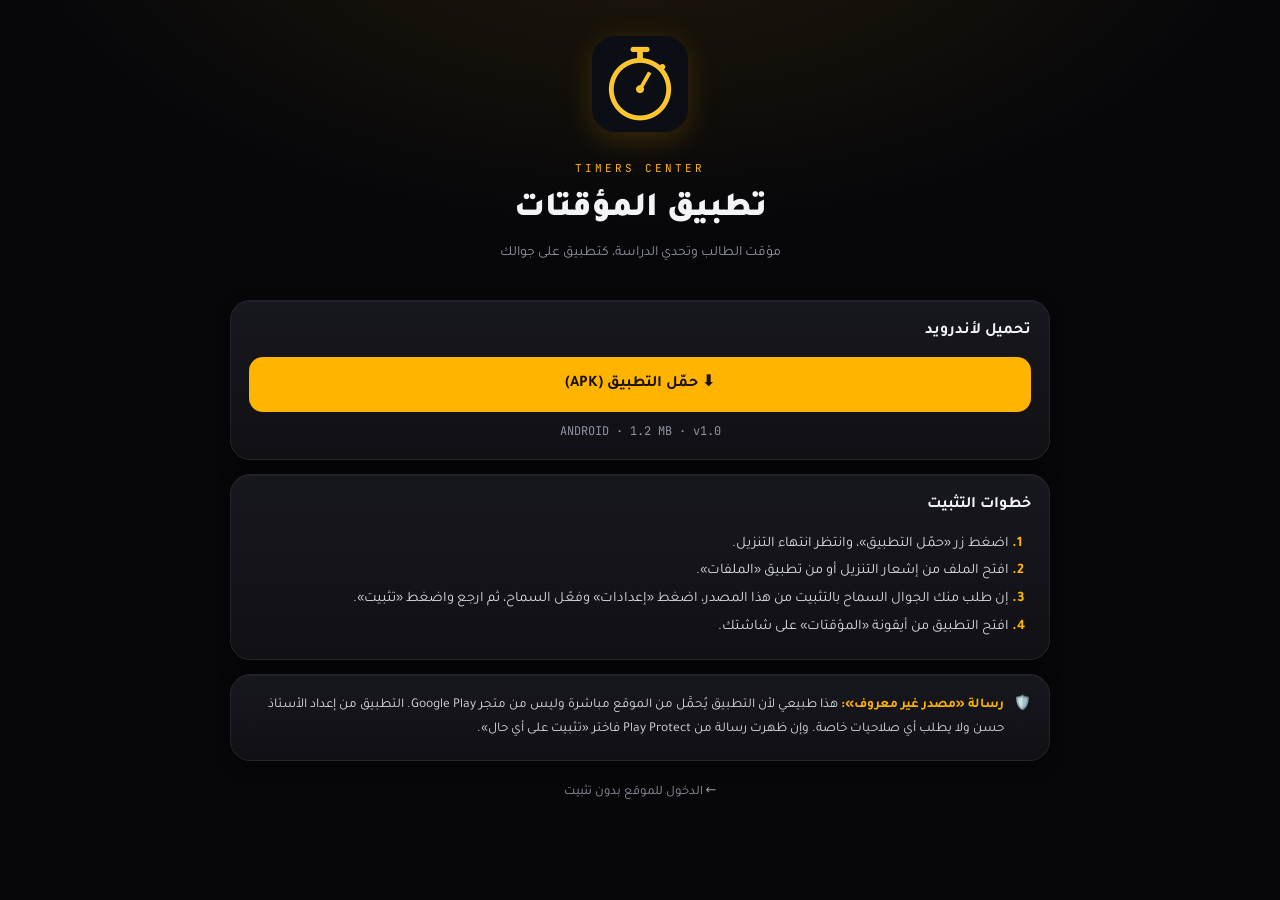
<file: download.html>
<!DOCTYPE html>
<html lang="ar" dir="rtl">
<head>
<meta charset="UTF-8">
<meta name="viewport" content="width=device-width, initial-scale=1.0, viewport-fit=cover">
<title>تحميل تطبيق المؤقتات</title>
<link rel="icon" href="favicon.svg" type="image/svg+xml">
<link rel="manifest" href="manifest.json">
<meta name="theme-color" content="#000000">
<link rel="apple-touch-icon" href="apple-touch-icon.png">
<link rel="preconnect" href="https://fonts.googleapis.com">
<link href="https://fonts.googleapis.com/css2?family=Tajawal:wght@400;500;700;900&family=JetBrains+Mono:wght@500;700&display=swap" rel="stylesheet">
<style>
  :root{ --bg:#000; --panel:#131316; --amber:#ffb400; --muted:#8b8d99; --border:#26262d; --green:#2ecc71; }
  *{ box-sizing:border-box; -webkit-tap-highlight-color:transparent; }
  html,body{ margin:0; }
  body{
    background:var(--bg); color:#f2f4f8; font-family:'Tajawal',sans-serif; min-height:100vh;
    padding:calc(24px + env(safe-area-inset-top,0px)) 20px calc(32px + env(safe-area-inset-bottom,0px));
    background-image:radial-gradient(ellipse at 50% -10%, rgba(255,180,0,.12), transparent 55%);
  }
  .wrap{ max-width:460px; margin:0 auto; }
  .hero{ text-align:center; padding:12px 0 22px; }
  .hero img{ width:96px; height:96px; border-radius:24px; box-shadow:0 8px 30px rgba(255,180,0,.18); }
  .eyebrow{ font-family:'JetBrains Mono',monospace; font-size:11px; letter-spacing:3px; color:var(--amber); margin-top:16px; }
  h1{ margin:6px 0 4px; font-size:28px; font-weight:900; }
  .sub{ color:var(--muted); font-size:14px; margin:0; }
  .card{ background:var(--panel); border:1px solid var(--border); border-radius:20px; padding:18px; margin-top:14px; }
  .card h2{ margin:0 0 12px; font-size:16px; font-weight:700; }
  .btn{
    display:flex; align-items:center; justify-content:center; gap:8px; width:100%;
    border:0; border-radius:14px; padding:15px 18px; font-family:inherit; font-size:16px; font-weight:700;
    text-decoration:none; cursor:pointer;
  }
  .btn.primary{ background:var(--amber); color:#1a1200; }
  .btn.ghost{ background:transparent; color:var(--amber); border:1px solid var(--amber); margin-top:10px; }
  .btn[hidden]{ display:none; }
  .meta{ text-align:center; color:var(--muted); font-size:12px; margin-top:10px; font-family:'JetBrains Mono',monospace; }
  ol{ margin:0; padding:0 22px 0 0; color:#d9dbe3; font-size:14.5px; line-height:1.9; }
  ol li::marker{ color:var(--amber); font-weight:700; }
  .note{ display:flex; gap:10px; align-items:flex-start; font-size:13.5px; color:#d9dbe3; line-height:1.8; }
  .note b{ color:var(--amber); }
  .ok{ color:var(--green); text-align:center; font-weight:700; margin:10px 0 0; font-size:14px; }
  .ios{ display:none; }
  .is-ios .ios{ display:block; }
  .is-ios .android-only{ display:none; }
  a.back{ display:block; text-align:center; color:var(--muted); font-size:13px; margin-top:22px; text-decoration:none; }
</style>
<link rel="stylesheet" href="theme.css">
</head>
<body>
<div class="wrap">

  <div class="hero">
    <img src="icon-192.png" alt="">
    <div class="eyebrow">TIMERS CENTER</div>
    <h1>تطبيق المؤقتات</h1>
    <p class="sub">مؤقت الطالب وتحدي الدراسة، كتطبيق على جوالك</p>
  </div>

  <!-- أندرويد -->
  <div class="card android-only">
    <h2>تحميل لأندرويد</h2>
    <a class="btn primary" id="apkBtn"
       href="https://github.com/Hassanodaey1/time/releases/download/v1.0/almuaqqitat-signed.apk">
      ⬇️ حمّل التطبيق (APK)
    </a>
    <button class="btn ghost" id="installBtn" hidden>📲 أو ثبّته مباشرة من المتصفح</button>
    <div class="ok" id="installedMsg" hidden>✅ التطبيق مثبّت على جهازك</div>
    <div class="meta">ANDROID · 1.2 MB · v1.0</div>
  </div>

  <div class="card android-only">
    <h2>خطوات التثبيت</h2>
    <ol>
      <li>اضغط زر «حمّل التطبيق»، وانتظر انتهاء التنزيل.</li>
      <li>افتح الملف من إشعار التنزيل أو من تطبيق «الملفات».</li>
      <li>إن طلب منك الجوال السماح بالتثبيت من هذا المصدر، اضغط «إعدادات» وفعّل السماح، ثم ارجع واضغط «تثبيت».</li>
      <li>افتح التطبيق من أيقونة «المؤقتات» على شاشتك.</li>
    </ol>
  </div>

  <div class="card android-only">
    <div class="note">
      <span>🛡️</span>
      <span><b>رسالة «مصدر غير معروف»:</b> هذا طبيعي لأن التطبيق يُحمَّل من الموقع مباشرة وليس من متجر Google Play. التطبيق من إعداد الأستاذ حسن ولا يطلب أي صلاحيات خاصة. وإن ظهرت رسالة من Play Protect فاختر «تثبيت على أي حال».</span>
    </div>
  </div>

  <!-- آيفون -->
  <div class="card ios">
    <h2>التثبيت على آيفون</h2>
    <ol>
      <li>افتح هذه الصفحة في متصفح <b>Safari</b>.</li>
      <li>اضغط زر المشاركة (المربع والسهم للأعلى).</li>
      <li>اختر «إضافة إلى الشاشة الرئيسية».</li>
      <li>اضغط «إضافة»، وستظهر الأيقونة بين تطبيقاتك.</li>
    </ol>
  </div>

  <a class="back" href="index.html">← الدخول للموقع بدون تثبيت</a>
</div>

<script>
(function(){
  var ua = navigator.userAgent || "";
  var isIOS = /iPad|iPhone|iPod/.test(ua) || (navigator.platform === "MacIntel" && navigator.maxTouchPoints > 1);
  if (isIOS) document.documentElement.classList.add("is-ios");

  var installBtn = document.getElementById("installBtn");
  var installedMsg = document.getElementById("installedMsg");
  var deferred = null;

  var standalone = window.matchMedia("(display-mode: standalone)").matches || window.navigator.standalone === true;
  if (standalone) installedMsg.hidden = false;

  window.addEventListener("beforeinstallprompt", function(e){
    e.preventDefault();
    deferred = e;
    installBtn.hidden = false;
  });
  installBtn.addEventListener("click", function(){
    if (!deferred) return;
    deferred.prompt();
    deferred.userChoice.finally(function(){ deferred = null; installBtn.hidden = true; });
  });
  window.addEventListener("appinstalled", function(){
    installBtn.hidden = true;
    installedMsg.hidden = false;
  });
})();
</script>
</body>
</html>
</file>
<file: theme.css>
/* ==========================================================
   theme.css — طبقة التصميم الموحدة لكل صفحات «مركز المؤقتات»
   تُحمَّل بعد style الداخلي لكل صفحة، فتعيد تعريف الألوان والمسافات
   والأزرار والنوافذ بدون لمس أي كود جافاسكربت.
   ========================================================== */
:root{
  /* أسطح متدرجة بدل أسود مسطح: الخلفية أعمق من البطاقة، والبطاقة أعمق من العنصر داخلها */
  --bg:#07070a;
  --panel:#101015;
  --panel-2:#17171e;
  --border:#24242e;
  --muted:#9094a3;
  --text:#f3f4f8;

  /* مقياس موحد للزوايا والظلال */
  --r-sm:10px; --r-md:14px; --r-lg:20px; --r-xl:26px;
  --shadow-1:0 1px 0 rgba(255,255,255,.04) inset, 0 6px 18px rgba(0,0,0,.35);
  --shadow-2:0 1px 0 rgba(255,255,255,.05) inset, 0 18px 48px rgba(0,0,0,.55);
  --ring:0 0 0 3px color-mix(in srgb, var(--accent, var(--amber, #ffb400)) 35%, transparent);
  --ease:cubic-bezier(.2,.8,.2,1);
}

html{ color-scheme:dark; -webkit-text-size-adjust:100%; }
body{
  background:
    radial-gradient(900px 480px at 50% -12%, color-mix(in srgb, var(--accent, var(--amber, #ffb400)) 11%, transparent), transparent 70%),
    var(--bg);
  background-attachment:fixed;
  color:var(--text);
  font-family:'Tajawal',system-ui,sans-serif;
  line-height:1.6;
  text-rendering:optimizeLegibility;
  -webkit-font-smoothing:antialiased;
}
::selection{ background:color-mix(in srgb, var(--accent, var(--amber, #ffb400)) 40%, transparent); }

/* ---------- البطاقات والأقسام ---------- */
.card, .bento-card, .ch-card, .stu-row, .pattern-box, .player-card, .lb-row, .rank-row{
  background:linear-gradient(180deg, var(--panel-2), var(--panel));
  border:1px solid var(--border);
  border-radius:var(--r-lg);
  box-shadow:var(--shadow-1);
}
.bento-card{ transition:transform .25s var(--ease), border-color .25s var(--ease); }
.bento-card:active{ transform:scale(.985); }
@media (hover:hover){
  .bento-card:hover{ border-color:color-mix(in srgb, var(--accent, var(--amber, #ffb400)) 45%, var(--border)); }
}

/* ---------- النوافذ المنبثقة ---------- */
.overlay, .calc-overlay, .board-overlay{
  background:rgba(4,4,7,.72);
  -webkit-backdrop-filter:blur(10px); backdrop-filter:blur(10px);
}
.modal, .calc-modal, .tp-modal, .board-modal, .profile-modal, .water-modal, .net-modal, .notebook-modal{
  background:linear-gradient(180deg, var(--panel-2), var(--panel));
  border:1px solid var(--border);
  border-radius:var(--r-xl);
  box-shadow:var(--shadow-2);
}

/* ---------- الأزرار ---------- */
button, .btn, .game-btn, .preset-btn, .tp-btn, .mode-btn, .hub-btn, .back-btn, .theme-btn{
  font-family:inherit;
  transition:transform .15s var(--ease), background-color .2s var(--ease), border-color .2s var(--ease), opacity .2s;
  touch-action:manipulation;
}
button:active:not(:disabled){ transform:scale(.97); }
button:disabled{ opacity:.45; cursor:not-allowed; }
.preset-btn, .mode-btn, .back-btn, .hub-btn, .time-picker-btn{
  background:var(--panel-2);
  border:1px solid var(--border);
  border-radius:var(--r-md);
}

/* ---------- الحقول ---------- */
input, select, textarea{
  font-family:inherit;
  background:var(--bg);
  color:var(--text);
  border:1px solid var(--border);
  border-radius:var(--r-md);
  transition:border-color .2s var(--ease), box-shadow .2s var(--ease);
}
input::placeholder, textarea::placeholder{ color:color-mix(in srgb, var(--muted) 70%, transparent); }
input:focus, select:focus, textarea:focus{
  outline:none;
  border-color:var(--accent, var(--amber, #ffb400));
  box-shadow:var(--ring);
}

/* ---------- إمكانية الوصول ---------- */
:focus-visible{ outline:2px solid var(--accent, var(--amber, #ffb400)); outline-offset:2px; }
input:focus-visible, select:focus-visible, textarea:focus-visible{ outline:none; }

/* ---------- شريط التمرير ---------- */
*{ scrollbar-width:thin; scrollbar-color:var(--border) transparent; }
::-webkit-scrollbar{ width:8px; height:8px; }
::-webkit-scrollbar-thumb{ background:var(--border); border-radius:8px; }

/* ---------- الأرقام: عرض ثابت حتى لا يهتز المؤقت أثناء العد ---------- */
.timer, .time, .clock, [class*="timer-digits"], [class*="countdown"]{ font-variant-numeric:tabular-nums; }

@media (prefers-reduced-motion:reduce){
  *, *::before, *::after{ animation-duration:.01ms !important; animation-iteration-count:1 !important; transition-duration:.01ms !important; scroll-behavior:auto !important; }
}


/* ==========================================================
   طبقة التجاوب الشاملة — هواتف / تابلت / لابتوب · عمودي وأفقي
   (مُلحقة في نهاية الملف؛ لا تحذف أي قاعدة سابقة)
   ========================================================== */

/* ---------- 1) أساسيات تعمل على كل الأجهزة ---------- */
html{ -webkit-text-size-adjust:100%; text-size-adjust:100%; overflow-x:hidden; }
img, svg, video, canvas{ max-width:100%; }
body{
  height:auto !important;                                   /* بدل height:100% الذي يقصّ المحتوى عند التدوير */
  min-height:100vh; min-height:100dvh;                      /* dvh يتجاهل شريط المتصفح المتحرك */
  overflow-x:hidden;
  align-items:flex-start !important;                        /* التوسيط يتم عبر margin:auto أدناه (آمن عند تجاوز الارتفاع) */
}
/* margin:auto داخل flex = توسيط عمودي عند وجود مساحة، وبداية الصفحة عند نقصها (لا قصّ للأعلى) */
.wrap, .stage, .monitor, .page{ margin-block:auto; margin-inline:auto; }
body[data-style="ring"] .monitor{ margin-inline:auto; }

/* ---------- 2) خط الأرقام والعناوين يتدرّج مع الشاشة ---------- */
h1{ font-size:clamp(20px, 4.2vmin + 8px, 34px); }

/* ---------- 3) الحلقات الدائرية: تتناسب مع أصغر بُعد في الشاشة ---------- */
body[data-style="ring"] .digits{
  width:min(220px, 62vmin, 62vw) !important; height:min(220px, 62vmin, 62vw) !important;
}
body[data-style="ring"] .monitor{
  width:min(340px, 92vw, 84vmin) !important; max-width:none !important;
}

/* ---------- 4) النوافذ المنبثقة: لا تتجاوز الشاشة أبداً وتتمرّر عند الحاجة ---------- */
.overlay, .calc-overlay, .board-overlay{
  padding:max(14px, var(--safe-t, 0px)) max(14px, var(--safe-r, 0px)) max(14px, var(--safe-b, 0px)) max(14px, var(--safe-l, 0px));
  overflow-y:auto; overscroll-behavior:contain;
}
.modal, .tp-modal, .profile-modal, .water-modal, .net-modal, .notebook-modal, .reminder-alert{
  max-height:calc(100vh - 28px); max-height:calc(100dvh - 28px);
  overflow-y:auto; overscroll-behavior:contain; margin-block:auto;
}
.calc-modal{ max-height:calc(100vh - 28px); max-height:calc(100dvh - 28px); }
.board-modal{ max-height:calc(100vh - 28px); max-height:calc(100dvh - 28px); overflow-y:auto; }
/* السبورة: تحافظ على نسبة 0.72 وتتقلّص عرضاً لتناسب الارتفاع المتاح */
.board-canvas-wrap{
  width:100%; max-width:calc((100vh - 170px) / .72); max-width:calc((100dvh - 170px) / .72);
  margin-inline:auto;
}
@media (min-width:700px){ .board-canvas-wrap{ max-width:100%; } }
@media (min-width:700px) and (max-height:600px){
  .board-canvas-wrap{ max-width:calc((100dvh - 170px) / .72); }
}

/* ---------- 5) الأزرار العائمة والإشعارات: تحترم الحواف والـ notch ---------- */
.focus-toast, .eye-toast, #navlockToast{ max-width:min(92vw, 380px); }
.ch-toast{ max-width:min(92vw, 420px); }

/* ---------- 6) أهداف لمس مريحة (≥ 40px) على الشاشات التي تعمل باللمس ---------- */
@media (pointer:coarse){
  button, .btn, .preset-btn, .mode-btn, .back-btn, .hub-btn, .time-picker-btn, .board-action-btn{ min-height:40px; }
  .board-color{ width:30px; height:30px; }
  .board-size-btn{ width:38px; height:38px; }
}

/* ---------- 7) هاتف عمودي ضيق (≤ 380px) ---------- */
@media (max-width:380px){
  body{ padding-inline:calc(14px + var(--safe-l, 0px)) calc(14px + var(--safe-r, 0px)) !important; }
  .modal, .profile-modal, .water-modal, .notebook-modal{ padding-inline:16px; }
  .bento{ gap:9px; }
  .bento-card{ padding:18px 8px; }
}

/* ---------- 8) الوضع الأفقي على الهاتف (ارتفاع قصير) ---------- */
@media (orientation:landscape) and (max-height:520px){
  body{
    padding-block:calc(10px + var(--safe-t, 0px)) calc(10px + var(--safe-b, 0px)) !important;
    padding-inline:calc(16px + var(--safe-l, 0px)) calc(16px + var(--safe-r, 0px)) !important;
  }
  h1{ margin-bottom:12px; font-size:20px; }
  .eyebrow{ margin-bottom:2px; }
  .home-greeting{ margin:-6px 0 10px; }
  .footer-credit{ margin-top:12px; }

  /* الصفحة الرئيسية: أعمدة أكثر بدل التمرير الطويل */
  .wrap:has(.bento){ max-width:min(100%, 880px); }   /* الرئيسية فقط */
  .bento{ grid-template-columns:repeat(4, 1fr); gap:9px; margin-bottom:10px; }
  .bento-card{ padding:12px 8px; gap:5px; border-radius:16px; }
  .bento-icon{ width:40px; height:40px; border-radius:12px; }
  .bento-card.hero{ padding:12px 14px; }
  .bento-card.hero .bento-icon{ width:44px; height:44px; }

  /* المؤقتات: الحلقة والأرقام تتقلّص لتكفي الارتفاع */
  body[data-style="ring"] .digits{ width:min(170px, 56vh) !important; height:min(170px, 56vh) !important; margin-bottom:12px; }
  body[data-style="ring"] .monitor{ width:min(300px, 86vh) !important; }
  body:not([data-style="ring"]) .flip{ font-size:clamp(26px, 13vh, 44px) !important; padding-block:6px !important; }
  .card, .monitor{ padding-block:14px; }

  /* النوافذ: أدق قليلاً حتى تظهر الأزرار دون تمرير كثير */
  .modal, .profile-modal, .water-modal, .notebook-modal{ padding:14px 18px; }
  .modal h2{ margin-bottom:10px; }
  .notebook-textarea{ min-height:120px !important; }
  .task-list, .leaderboard-list, .subjects-manage-list{ max-height:42vh; max-height:42dvh; }

  /* أزرار عائمة أصغر وبمسافات أقل */
  .calc-fab, .board-fab, .notebook-fab{ width:42px !important; height:42px !important; }
  .calc-fab{ bottom:calc(10px + var(--safe-b, 0px)) !important; }
  .board-fab{ bottom:calc(58px + var(--safe-b, 0px)) !important; }
  .notebook-fab{ bottom:calc(106px + var(--safe-b, 0px)) !important; }
  .profile-btn, .focus-toggle-btn{ width:38px; height:38px; }
}

/* ---------- 9) تابلت عمودي/أفقي (700–1199px) ---------- */
@media (min-width:700px){
  .task-list{ max-height:min(400px, 50vh); }
  .leaderboard-list{ max-height:min(420px, 52vh); }
}
@media (min-width:700px) and (orientation:landscape) and (min-height:521px){
  .bento{ grid-template-columns:repeat(3, 1fr); }
}

/* ---------- 10) لابتوب وشاشات كبيرة (≥ 1280px) ---------- */
@media (min-width:1280px){
  .wrap{ max-width:820px; }
  .stage{ max-width:960px; }
  .page{ max-width:760px; }
  body[data-style="ring"] .digits{ width:min(280px, 62vmin) !important; height:min(280px, 62vmin) !important; }
  body[data-style="ring"] .monitor{ width:min(420px, 84vmin) !important; }
}
@media (min-width:1280px) and (min-height:820px){
  body:not([data-style]) .flip{ font-size:clamp(40px, 7vmin, 72px); }
}



/* ==========================================================
   نظام الواجهة الموحّد (ui.js): إشعارات · حوارات · احتفال
   كل التنبيهات في كل الصفحات تستخدم هذه الأصناف فقط (ho-*)
   ========================================================== */
.ho-ic{ width:20px; height:20px; fill:none; stroke:currentColor; stroke-width:1.8; stroke-linecap:round; stroke-linejoin:round; display:block; }

/* ---------- الإشعارات ---------- */
.ho-toasts{
  position:fixed; z-index:9000; left:50%; transform:translateX(-50%);
  top:calc(12px + var(--safe-t, env(safe-area-inset-top, 0px)));
  width:min(92vw, 380px); display:flex; flex-direction:column; gap:8px; pointer-events:none;
}
.ho-toast{
  --ho-c:var(--accent, var(--amber, #ffb400));
  position:relative; overflow:hidden; pointer-events:auto; touch-action:pan-y;
  display:flex; align-items:center; gap:12px; padding:12px 14px;
  background:linear-gradient(180deg, var(--panel-2, #17171e), var(--panel, #101015));
  border:1px solid color-mix(in srgb, var(--ho-c) 38%, var(--border, #24242e));
  border-radius:var(--r-lg, 20px);
  box-shadow:0 1px 0 rgba(255,255,255,.05) inset, 0 14px 36px rgba(0,0,0,.55), 0 0 26px -12px var(--ho-c);
  color:var(--text, #f3f4f8); font-family:'Tajawal', system-ui, sans-serif;
  opacity:0; transform:translateY(-130%) scale(.96);
  transition:transform .45s var(--ease, cubic-bezier(.2,.8,.2,1)), opacity .3s ease;
}
.ho-toast.in{ opacity:1; transform:none; }
.ho-toast.out{ opacity:0; transform:translateY(-120%) scale(.96); transition-duration:.3s; }
.ho-toast-ic{
  flex:0 0 auto; width:38px; height:38px; border-radius:50%;
  display:flex; align-items:center; justify-content:center; color:var(--ho-c);
  background:color-mix(in srgb, var(--ho-c) 15%, transparent);
  box-shadow:0 0 0 1px color-mix(in srgb, var(--ho-c) 45%, transparent) inset;
}
.ho-toast-body{ flex:1; min-width:0; display:flex; flex-direction:column; gap:2px; }
.ho-toast-body b{ font-size:14px; font-weight:800; color:#fff; line-height:1.4; }
.ho-toast-body span{ font-size:13px; font-weight:500; color:var(--muted, #9094a3); line-height:1.6; }
.ho-toast-body span.solo{ font-size:14px; font-weight:700; color:var(--text, #f3f4f8); }
.ho-toast-act{
  flex:0 0 auto; min-height:34px; padding:0 14px; border-radius:999px; cursor:pointer;
  font:800 13px 'Tajawal', system-ui, sans-serif; color:var(--ho-c);
  background:color-mix(in srgb, var(--ho-c) 12%, transparent); border:1px solid var(--ho-c);
}
.ho-toast-x{
  flex:0 0 auto; width:30px; height:30px; min-height:0; border-radius:50%; cursor:pointer;
  font-size:20px; line-height:1; color:var(--muted, #9094a3); background:transparent; border:0;
}
.ho-toast-bar{
  position:absolute; inset-inline:0; bottom:0; height:3px; background:var(--ho-c); opacity:.85;
  transform-origin:right center; animation:ho-bar var(--ho-d, 4s) linear forwards;
}
.ho-toast.paused .ho-toast-bar{ animation-play-state:paused; }
@keyframes ho-bar{ from{ transform:scaleX(1); } to{ transform:scaleX(0); } }

/* ---------- الحوارات (بديل alert / confirm) ---------- */
.ho-overlay{
  --ho-c:var(--accent, var(--amber, #ffb400));
  position:fixed; inset:0; z-index:9500; display:flex; align-items:center; justify-content:center;
  padding:max(14px, var(--safe-t, 0px)) max(14px, var(--safe-r, 0px)) max(14px, var(--safe-b, 0px)) max(14px, var(--safe-l, 0px));
  background:rgba(4,4,7,.72); -webkit-backdrop-filter:blur(10px); backdrop-filter:blur(10px);
  opacity:0; transition:opacity .25s ease;
}
.ho-overlay.in{ opacity:1; }
.ho-dialog{
  width:100%; max-width:360px; text-align:center; padding:24px 20px 18px; color:var(--text, #f3f4f8);
  font-family:'Tajawal', system-ui, sans-serif;
  background:linear-gradient(180deg, var(--panel-2, #17171e), var(--panel, #101015));
  border:1px solid color-mix(in srgb, var(--ho-c) 30%, var(--border, #24242e));
  border-radius:var(--r-xl, 26px);
  box-shadow:0 1px 0 rgba(255,255,255,.05) inset, 0 24px 60px rgba(0,0,0,.6), 0 0 40px -18px var(--ho-c);
  transform:translateY(16px) scale(.96); transition:transform .38s var(--ease, cubic-bezier(.2,.8,.2,1));
  max-height:calc(100dvh - 28px); overflow-y:auto;
}
.ho-overlay.in .ho-dialog{ transform:none; }
.ho-dialog-ic{
  width:54px; height:54px; margin:0 auto 12px; border-radius:50%; color:var(--ho-c);
  display:flex; align-items:center; justify-content:center;
  background:color-mix(in srgb, var(--ho-c) 14%, transparent);
  box-shadow:0 0 0 1px color-mix(in srgb, var(--ho-c) 45%, transparent) inset;
}
.ho-dialog-ic .ho-ic{ width:26px; height:26px; }
.ho-dialog-title{ font-size:17px; font-weight:900; color:#fff; margin-bottom:6px; }
.ho-dialog-text{ margin:0; font-size:15px; line-height:1.85; color:var(--text, #f3f4f8); white-space:pre-line; word-break:break-word; }
.ho-actions{ display:flex; gap:10px; margin-top:20px; }
.ho-btn{
  flex:1; min-height:46px; padding:0 14px; border-radius:var(--r-md, 14px); cursor:pointer;
  font:800 15px 'Tajawal', system-ui, sans-serif; color:var(--text, #f3f4f8);
  background:var(--panel-2, #17171e); border:1px solid var(--border, #24242e);
}
.ho-btn.primary{
  color:#1a1200; border-color:transparent;
  background:linear-gradient(180deg, color-mix(in srgb, var(--ho-c) 82%, #fff), var(--ho-c));
  box-shadow:0 8px 20px -8px var(--ho-c);
}
.ho-btn.primary.danger{ color:#fff; }

/* ---------- شاشة الاحتفال (ترقية · شارة · جائزة) ---------- */
.ho-cele{
  --ho-c:var(--accent, var(--amber, #ffb400));
  position:fixed; inset:0; z-index:9600; display:flex; flex-direction:column; align-items:center; justify-content:center;
  text-align:center; padding:24px; font-family:'Tajawal', system-ui, sans-serif; color:var(--text, #f3f4f8);
  background:radial-gradient(720px 540px at 50% 40%, color-mix(in srgb, var(--ho-c) 26%, transparent), rgba(4,4,7,.95) 70%);
  -webkit-backdrop-filter:blur(8px); backdrop-filter:blur(8px);
  opacity:0; transition:opacity .35s ease;
}
.ho-cele.in{ opacity:1; }
.ho-cele canvas{ position:absolute; inset:0; width:100%; height:100%; pointer-events:none; }
.ho-cele > *:not(canvas){ position:relative; }
.ho-cele-medal{
  width:128px; height:128px; border-radius:50%; display:flex; align-items:center; justify-content:center; color:var(--ho-c);
  background:radial-gradient(circle at 35% 30%, color-mix(in srgb, var(--ho-c) 32%, #1a1a22), #101015 72%);
  border:2px solid var(--ho-c);
  box-shadow:0 0 0 8px color-mix(in srgb, var(--ho-c) 12%, transparent), 0 0 64px -6px var(--ho-c);
  opacity:0; transform:scale(.4); animation:ho-pop .75s .1s cubic-bezier(.2,1.4,.3,1) forwards;
}
.ho-cele-medal .ho-ic{ width:60px; height:60px; stroke-width:1.5; }
.ho-cele-medal .emoji{ font-size:58px; line-height:1; }
.ho-cele-medal::after{
  content:""; position:absolute; inset:-10px; border-radius:50%; border:2px solid var(--ho-c);
  opacity:0; animation:ho-ring 1.8s .6s ease-out infinite;
}
.ho-cele-kicker, .ho-cele-title, .ho-cele-value, .ho-cele-sub, .ho-cele .ho-btn{ opacity:0; animation:ho-rise .6s ease forwards; }
.ho-cele-kicker{ margin-top:26px; font-size:14px; font-weight:800; letter-spacing:.5px; color:var(--ho-c); animation-delay:.45s; }
.ho-cele-title{ margin-top:6px; font-size:clamp(26px, 7vw, 36px); font-weight:900; color:#fff; text-shadow:0 0 30px color-mix(in srgb, var(--ho-c) 60%, transparent); animation-delay:.55s; }
.ho-cele-value{ margin-top:2px; font-family:'JetBrains Mono', monospace; font-size:64px; font-weight:900; line-height:1.1; color:var(--ho-c); text-shadow:0 0 36px color-mix(in srgb, var(--ho-c) 55%, transparent); animation-delay:.65s; }
.ho-cele-sub{ margin-top:8px; max-width:320px; font-size:14px; line-height:1.8; color:var(--muted, #9094a3); animation-delay:.75s; }
.ho-cele .ho-btn{ flex:none; width:min(240px, 80vw); margin-top:28px; animation-delay:.9s; }
@keyframes ho-pop{ to{ opacity:1; transform:scale(1); } }
@keyframes ho-ring{ 0%{ opacity:.7; transform:scale(.92); } 100%{ opacity:0; transform:scale(1.5); } }
@keyframes ho-rise{ from{ opacity:0; transform:translateY(14px); } to{ opacity:1; transform:none; } }


/* ==========================================================
   توحيد نوافذ التذكير القديمة (.reminder-alert) مع الحوارات الجديدة
   + عناصر التحكم بالصوت في الإعدادات
   ========================================================== */
.reminder-alert{
  background:linear-gradient(180deg, var(--panel-2, #17171e), var(--panel, #101015));
  border:1px solid color-mix(in srgb, var(--accent, var(--amber, #ffb400)) 30%, var(--border, #24242e));
  border-radius:var(--r-xl, 26px);
  box-shadow:0 1px 0 rgba(255,255,255,.05) inset, 0 24px 60px rgba(0,0,0,.6), 0 0 40px -18px var(--accent, var(--amber, #ffb400));
  animation:ho-dialog-in .38s var(--ease, cubic-bezier(.2,.8,.2,1)) both;
}
.reminder-alert.danger{
  border-color:color-mix(in srgb, var(--red, #ff3b30) 55%, var(--border, #24242e));
  box-shadow:0 1px 0 rgba(255,255,255,.05) inset, 0 24px 60px rgba(0,0,0,.6), 0 0 40px -18px var(--red, #ff3b30);
}
.reminder-alert .bell{
  width:60px; height:60px; margin:0 auto 12px; border-radius:50%;
  display:flex; align-items:center; justify-content:center; font-size:28px; line-height:1;
  background:color-mix(in srgb, var(--accent, var(--amber, #ffb400)) 14%, transparent);
  box-shadow:0 0 0 1px color-mix(in srgb, var(--accent, var(--amber, #ffb400)) 45%, transparent) inset;
}
.reminder-alert.danger .bell{
  background:color-mix(in srgb, var(--red, #ff3b30) 14%, transparent);
  box-shadow:0 0 0 1px color-mix(in srgb, var(--red, #ff3b30) 45%, transparent) inset;
}
.reminder-alert h2{ font-size:17px; font-weight:900; color:#fff; }
@keyframes ho-dialog-in{ from{ opacity:0; transform:translateY(16px) scale(.96); } to{ opacity:1; transform:none; } }

/* ---------- شريط مستوى الصوت ---------- */
.snd-vol-row{ display:grid; grid-template-columns:1fr auto; row-gap:14px; }
.snd-vol-row .ho-range{ grid-column:1 / -1; }
.ho-range{
  -webkit-appearance:none; appearance:none; width:100%; height:28px; background:transparent; cursor:pointer; --p:80%;
}
.ho-range::-webkit-slider-runnable-track{
  height:6px; border-radius:6px;
  background:linear-gradient(to left, var(--accent, var(--amber, #ffb400)) var(--p), var(--border, #24242e) var(--p));
}
.ho-range::-moz-range-track{ height:6px; border-radius:6px; background:var(--border, #24242e); }
.ho-range::-moz-range-progress{ height:6px; border-radius:6px; background:var(--accent, var(--amber, #ffb400)); }
.ho-range::-webkit-slider-thumb{
  -webkit-appearance:none; width:24px; height:24px; margin-top:-9px; border-radius:50%;
  background:var(--accent, var(--amber, #ffb400)); border:3px solid var(--panel, #101015);
  box-shadow:0 0 0 1px var(--accent, var(--amber, #ffb400)), 0 4px 12px rgba(0,0,0,.5);
}
.ho-range::-moz-range-thumb{
  width:20px; height:20px; border-radius:50%; background:var(--accent, var(--amber, #ffb400));
  border:3px solid var(--panel, #101015); box-shadow:0 0 0 1px var(--accent, var(--amber, #ffb400));
}
.ho-chip-btn{
  min-height:36px; padding:0 18px; border-radius:999px; cursor:pointer;
  font:800 13px 'Tajawal', system-ui, sans-serif; color:var(--accent, var(--amber, #ffb400));
  background:color-mix(in srgb, var(--accent, var(--amber, #ffb400)) 12%, transparent);
  border:1px solid var(--accent, var(--amber, #ffb400));
}


/* ==========================================================
   المستويات والألقاب (levels.js)
   ========================================================== */
.lvl-chip{
  --tc:var(--accent, var(--amber, #ffb400));
  display:inline-flex; align-items:center; vertical-align:middle; margin-inline-start:6px;
  padding:1px 8px; border-radius:999px; line-height:1.5;
  font:800 11px 'JetBrains Mono', monospace; color:var(--tc);
  background:color-mix(in srgb, var(--tc) 14%, transparent);
  border:1px solid color-mix(in srgb, var(--tc) 45%, transparent);
}
/* بطاقة المستوى في الملف الشخصي تأخذ لون اللقب */
.pv-level{ --tc:var(--amber, #ffb400); cursor:pointer; transition:border-color .25s ease, box-shadow .25s ease; border-color:color-mix(in srgb, var(--tc) 35%, var(--border, #24242e)); box-shadow:0 0 26px -16px var(--tc); }
.pv-level:active{ transform:scale(.99); }
.pv-lvl-badge svg{ stroke:var(--tc) !important; fill:color-mix(in srgb, var(--tc) 14%, transparent) !important; }
.pv-lvl-badge span{ color:var(--tc) !important; }
.pv-lvl-title{ display:inline-flex; align-items:center; gap:7px; }
.pv-lvl-title .ho-ic{ width:18px; height:18px; color:var(--tc); }
.pv-xp-fill{ background:linear-gradient(90deg, var(--tc), color-mix(in srgb, var(--tc) 55%, #fff)) !important; }
.pv-tier-note{ font-size:12px; color:var(--tc); margin-top:4px; font-weight:700; }

/* ---------- مسار الألقاب ---------- */
.tier-list{ display:grid; gap:8px; margin-top:6px; }
.tier-row{
  --tc:var(--amber, #ffb400);
  display:flex; align-items:center; gap:12px; padding:12px;
  background:var(--panel-2, #17171e); border:1px solid var(--border, #24242e); border-radius:14px;
}
.tier-row .t-ico{
  flex:0 0 auto; width:42px; height:42px; border-radius:50%; display:flex; align-items:center; justify-content:center;
  color:var(--tc); background:color-mix(in srgb, var(--tc) 14%, transparent);
  box-shadow:0 0 0 1px color-mix(in srgb, var(--tc) 45%, transparent) inset;
}
.tier-row .t-ico .ho-ic{ width:22px; height:22px; }
.tier-row .t-txt{ flex:1; min-width:0; display:flex; flex-direction:column; gap:2px; }
.tier-row .t-name{ font-size:15px; font-weight:800; color:#fff; }
.tier-row .t-sub{ font-size:12px; color:var(--muted, #9094a3); }
.tier-row .t-state{ font-size:12px; font-weight:800; color:var(--muted, #9094a3); white-space:nowrap; }
.tier-row.reached .t-state{ color:var(--tc); }
.tier-row.current{ border-color:var(--tc); box-shadow:0 0 24px -12px var(--tc); background:linear-gradient(180deg, color-mix(in srgb, var(--tc) 8%, var(--panel-2, #17171e)), var(--panel-2, #17171e)); }
.tier-row.current .t-state{ color:var(--tc); }
.tier-row.locked{ opacity:.55; }
.tier-row.locked .t-ico{ color:var(--muted, #9094a3); background:rgba(255,255,255,.04); box-shadow:none; }


/* ==========================================================
   المهام (missions.js)
   ========================================================== */
.bento-card.missions{ cursor:pointer; }
.bento-card.missions .bento-icon{ background:rgba(46,204,113,.13); color:#2ecc71; }
.bento-card.missions:hover{ border-color:#2ecc71; }
.bento-card.missions .bento-badge{ background:rgba(255,180,0,.15); color:var(--amber, #ffb400); flex-shrink:0; }
.bento-card.missions.has-claim{ border-color:#2ecc71; box-shadow:0 1px 0 rgba(255,255,255,.03) inset, 0 8px 24px rgba(0,0,0,.35), 0 0 26px -12px #2ecc71; }
.bento-card.missions.has-claim::after{
  content:""; position:absolute; top:12px; inset-inline-end:12px; width:10px; height:10px; border-radius:50%;
  background:#2ecc71; box-shadow:0 0 0 0 rgba(46,204,113,.6); animation:ms-ping 1.8s ease-out infinite;
}
@keyframes ms-ping{ 0%{ box-shadow:0 0 0 0 rgba(46,204,113,.55); } 100%{ box-shadow:0 0 0 10px rgba(46,204,113,0); } }

.ms-summary{
  display:flex; align-items:center; justify-content:space-between; gap:12px; margin:0 0 16px; padding:14px;
  border-radius:var(--r-lg, 20px); border:1px solid color-mix(in srgb, var(--amber, #ffb400) 30%, var(--border, #24242e));
  background:linear-gradient(180deg, color-mix(in srgb, var(--amber, #ffb400) 7%, var(--panel-2, #17171e)), var(--panel-2, #17171e));
}
.ms-sum-stars{ display:flex; align-items:baseline; gap:6px; color:var(--amber, #ffb400); }
.ms-sum-stars .ms-star{ font-size:22px; }
.ms-sum-stars b{ font:900 28px 'JetBrains Mono', monospace; }
.ms-sum-stars span:last-child{ font-size:13px; font-weight:700; color:var(--muted, #9094a3); }
.ms-sum-txt{ font-size:12px; line-height:1.7; color:var(--muted, #9094a3); text-align:end; }
.ms-list{ display:grid; gap:8px; margin-bottom:6px; }
.ms-card{
  --mc:var(--amber, #ffb400);
  display:flex; align-items:center; gap:12px; padding:12px;
  background:var(--panel-2, #17171e); border:1px solid var(--border, #24242e); border-radius:14px;
  transition:border-color .25s ease, box-shadow .25s ease, opacity .25s ease;
}
.ms-card .ms-ico{
  flex:0 0 auto; width:42px; height:42px; border-radius:50%; display:flex; align-items:center; justify-content:center;
  color:var(--mc); background:color-mix(in srgb, var(--mc) 14%, transparent);
  box-shadow:0 0 0 1px color-mix(in srgb, var(--mc) 40%, transparent) inset;
}
.ms-card .ms-ico .ho-ic{ width:22px; height:22px; }
.ms-card .ms-body{ flex:1; min-width:0; display:flex; flex-direction:column; gap:3px; }
.ms-card .ms-title{ font-size:14px; font-weight:800; color:#fff; line-height:1.5; }
.ms-card .ms-desc{ font-size:11.5px; color:var(--muted, #9094a3); }
.ms-card .ms-bar{ height:6px; margin-top:5px; border-radius:6px; overflow:hidden; background:var(--border, #24242e); }
.ms-card .ms-bar i{ display:block; height:100%; width:0; border-radius:6px; background:linear-gradient(90deg, var(--mc), color-mix(in srgb, var(--mc) 55%, #fff)); transition:width .6s cubic-bezier(.22,.61,.36,1); }
.ms-card .ms-side{ flex:0 0 auto; display:flex; flex-direction:column; align-items:center; gap:6px; min-width:72px; }
.ms-card .ms-prog{ font:700 11px 'JetBrains Mono', monospace; color:var(--muted, #9094a3); white-space:nowrap; }
.ms-card .ms-claim{
  min-height:34px; padding:0 12px; border-radius:999px; cursor:pointer; white-space:nowrap;
  font:800 12.5px 'Tajawal', system-ui, sans-serif; color:#1a1200; border:0;
  background:linear-gradient(180deg, color-mix(in srgb, var(--mc) 80%, #fff), var(--mc)); box-shadow:0 6px 16px -8px var(--mc);
  animation:ms-pulse 1.8s ease-in-out infinite;
}
@keyframes ms-pulse{ 50%{ transform:scale(1.05); } }
.ms-card .ms-got{ font-size:12px; font-weight:800; color:var(--mc); }
.ms-card.done{ border-color:color-mix(in srgb, var(--mc) 55%, var(--border, #24242e)); box-shadow:0 0 22px -14px var(--mc); }
.ms-card.claimed{ opacity:.6; }
.ms-card.claimed .ms-bar i{ opacity:.6; }


/* ==========================================================
   المتجر: الإطارات · الخلفيات · واجهة المتجر (shop.js)
   ========================================================== */
/* ---- الإطارات: تُطبَّق على أي صورة شخصية بإضافة الأصناف fr fr-<id> ---- */
.fr.fr.fr{
  --fc:var(--amber, #ffb400); --sp:3px;
  border-color:var(--fc);
  box-shadow:0 0 0 var(--sp) color-mix(in srgb, var(--fc) 22%, transparent), 0 0 16px -4px var(--fc);
}
.rank-avatar.fr.fr.fr{ --sp:2px; border-width:2px; }
.fr.fr.fr.fr-gold{ --fc:#ffd36b; box-shadow:0 0 0 var(--sp) color-mix(in srgb, #ffd36b 30%, transparent), 0 0 20px -2px #ffb400; }
.fr.fr.fr.fr-ruby{ --fc:#ff3b5c; }
.fr.fr.fr.fr-emerald{ --fc:#2ecc71; }
.fr.fr.fr.fr-ice{ --fc:#8be9ff; border-style:dashed; }
.fr.fr.fr.fr-flame{ --fc:#ff6b35; animation:fr-flame 1.4s ease-in-out infinite; }
.fr.fr.fr.fr-volt{ --fc:#b388ff; animation:fr-volt 1.1s steps(2, end) infinite; }
.fr.fr.fr.fr-rainbow{ animation:fr-rainbow 3.2s linear infinite; }
.fr.fr.fr.fr-crown{ --fc:#ffd36b; animation:fr-crown 2.4s ease-in-out infinite; }
@keyframes fr-flame{ 50%{ border-color:#ffb347; box-shadow:0 0 0 var(--sp) rgba(255,107,53,.38), 0 0 26px 0 #ff6b35; } }
@keyframes fr-volt{ 50%{ border-color:#fff; box-shadow:0 0 0 var(--sp) rgba(179,136,255,.42), 0 0 24px 2px #b388ff; } }
@keyframes fr-rainbow{
  0%,100%{ border-color:#ff4d4d; box-shadow:0 0 0 var(--sp) rgba(255,77,77,.28), 0 0 18px -2px #ff4d4d; }
  20%{ border-color:#ffb400; box-shadow:0 0 0 var(--sp) rgba(255,180,0,.28), 0 0 18px -2px #ffb400; }
  40%{ border-color:#2ecc71; box-shadow:0 0 0 var(--sp) rgba(46,204,113,.28), 0 0 18px -2px #2ecc71; }
  60%{ border-color:#48cae4; box-shadow:0 0 0 var(--sp) rgba(72,202,228,.28), 0 0 18px -2px #48cae4; }
  80%{ border-color:#a78bfa; box-shadow:0 0 0 var(--sp) rgba(167,139,250,.28), 0 0 18px -2px #a78bfa; }
}
@keyframes fr-crown{
  0%,100%{ border-color:#ffd36b; box-shadow:0 0 0 var(--sp) rgba(255,211,107,.35), 0 0 20px -2px #ffb400; }
  50%{ border-color:#fff3c4; box-shadow:0 0 0 calc(var(--sp) + 2px) rgba(255,211,107,.5), 0 0 32px 2px #ffd36b; }
}

/* ---- خلفيات الملف الشخصي ---- */
.bg-dusk{  --bgv:linear-gradient(135deg, #ff9a56 0%, #c2417a 48%, #3a2a6b 100%); }
.bg-night{ --bgv:linear-gradient(135deg, #060b1f 0%, #14306b 55%, #0b1a3a 100%); }
.bg-sand{  --bgv:linear-gradient(135deg, #e9c27d 0%, #b07a35 52%, #4a2f14 100%); }
.bg-palm{  --bgv:linear-gradient(135deg, #2f9a5f 0%, #0f4a30 55%, #06160f 100%); }
.pv2 .pv-banner.has-bg, .bgprev.has-bg{ background:var(--bgv); }

/* ---- واجهة المتجر ---- */
.shop-tabs{ display:flex; gap:6px; overflow-x:auto; margin:0 0 14px; padding-bottom:2px; scrollbar-width:none; }
.shop-tabs::-webkit-scrollbar{ display:none; }
.shop-tab{
  flex:1 0 auto; min-height:38px; padding:0 14px; border-radius:999px; cursor:pointer; white-space:nowrap;
  font:800 13px 'Tajawal', system-ui, sans-serif; color:var(--muted, #9094a3);
  background:var(--panel-2, #17171e); border:1px solid var(--border, #24242e);
}
.shop-tab.on{
  color:#1a1200; border-color:transparent;
  background:linear-gradient(180deg, color-mix(in srgb, var(--amber, #ffb400) 80%, #fff), var(--amber, #ffb400));
}
.shop-grid{ display:grid; grid-template-columns:repeat(2, 1fr); gap:10px; }
.shop-item{
  --rc:var(--muted, #9094a3);
  display:flex; flex-direction:column; align-items:center; gap:8px; padding:12px 10px; text-align:center;
  background:var(--panel-2, #17171e); border:1px solid color-mix(in srgb, var(--rc) 32%, var(--border, #24242e));
  border-radius:16px; transition:border-color .25s ease, box-shadow .25s ease;
}
.shop-item.equipped{ border-color:var(--rc); box-shadow:0 0 22px -12px var(--rc); }
.shop-item.locked .si-prev{ opacity:.4; filter:grayscale(.7); }
.si-prev{ position:relative; width:100%; min-height:64px; display:flex; align-items:center; justify-content:center; cursor:default; border:0; background:transparent; padding:0; }
.si-prev .sp-av{
  width:58px; height:58px; border-radius:50%; display:flex; align-items:center; justify-content:center; font-size:28px;
  background:linear-gradient(160deg, #1a2130, #0d1420); border:2px solid var(--rc);
}
.si-prev .sp-sound{ width:58px; height:58px; border-radius:50%; display:flex; align-items:center; justify-content:center; color:var(--rc); background:color-mix(in srgb, var(--rc) 14%, transparent); box-shadow:0 0 0 1px color-mix(in srgb, var(--rc) 45%, transparent) inset; cursor:pointer; }
.si-prev .sp-sound .ho-ic{ width:26px; height:26px; }
.si-prev.bgprev{ min-height:54px; border-radius:12px; border:1px solid var(--border, #24242e); background:linear-gradient(135deg, rgba(255,180,0,.30), rgba(167,139,250,.22) 60%, rgba(255,59,48,.14)), #10131a; }
.si-name{ font-size:13.5px; font-weight:800; color:#fff; line-height:1.4; }
.si-sub{ font-size:11px; font-weight:700; color:var(--rc); margin-top:-4px; }
.si-btn{
  width:100%; min-height:36px; border-radius:999px; cursor:pointer;
  font:800 12.5px 'Tajawal', system-ui, sans-serif; color:var(--text, #f3f4f8);
  background:var(--panel, #101015); border:1px solid var(--border, #24242e);
}
.si-btn.buy{
  color:#1a1200; border-color:transparent;
  background:linear-gradient(180deg, color-mix(in srgb, var(--amber, #ffb400) 80%, #fff), var(--amber, #ffb400));
}
.si-btn.cant{ opacity:.55; }
.si-btn.lock{ color:var(--muted, #9094a3); cursor:not-allowed; }
.si-btn.on{ color:var(--rc); border-color:var(--rc); background:color-mix(in srgb, var(--rc) 12%, transparent); }
.bento-card.shop{ cursor:pointer; }
.bento-card.shop .bento-icon{ background:rgba(240,107,176,.14); color:#f06bb0; }
.bento-card.shop .bento-badge{ background:rgba(255,180,0,.15); color:var(--amber, #ffb400); }
.bento-card.missions .bento-badge{ background:rgba(46,204,113,.15); color:#2ecc71; }
</file>
